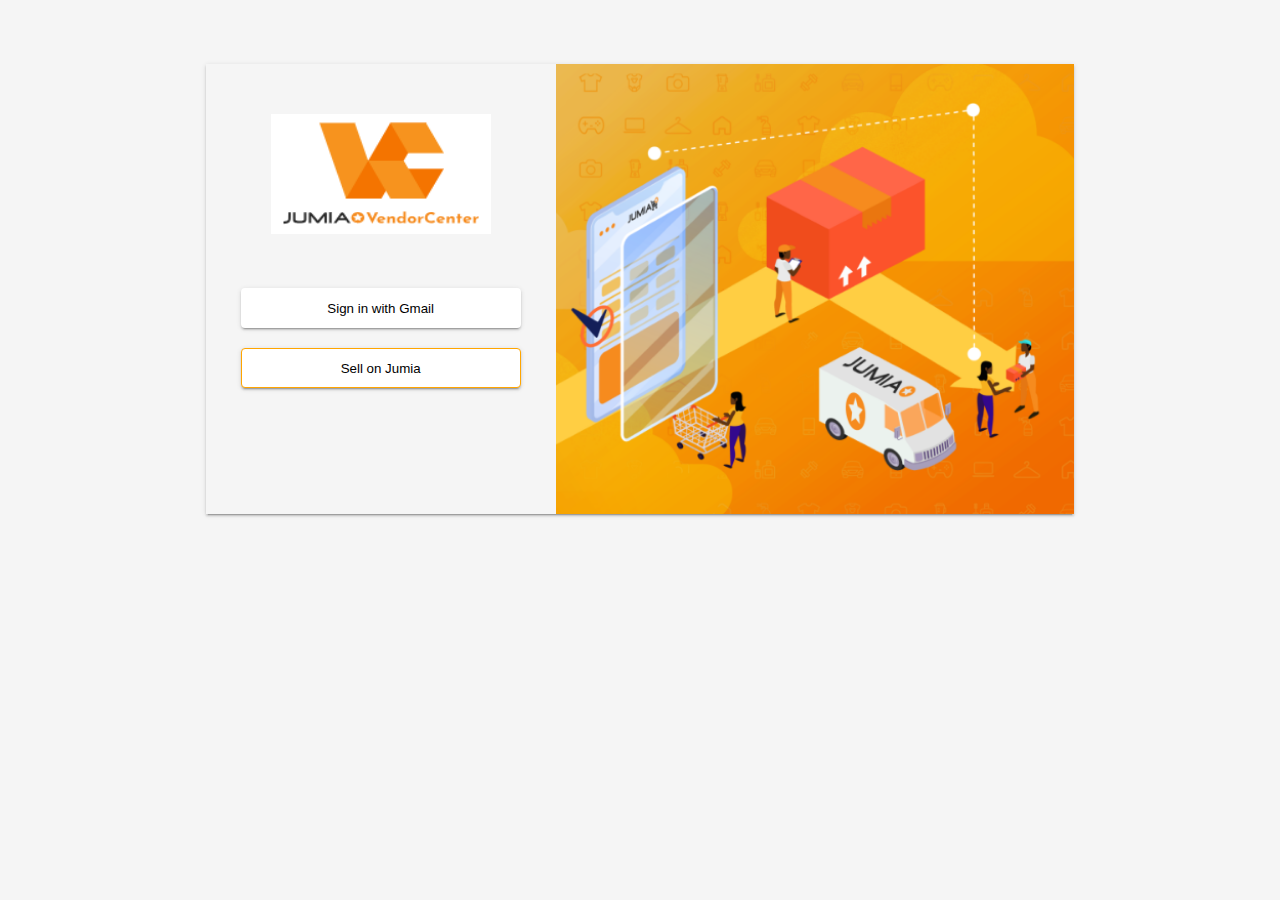
<file: jumia vendor sign in/vendor-sign in.html>
<!DOCTYPE html>
<html lang="en">
<head>
    <meta charset="UTF-8">
    <link rel="stylesheet" href="vendor-sign in.css">
    <meta name="viewport" content="width=device-width, initial-scale=1.0">
    <title>Vendor SignIn Page</title>
</head>
<body>
    <div class="container">
        <div class="left">
            <div class="logo">
                <img src="/Multimedia/Images/jumia-vendor-img.png" alt="">
            </div>
            <div class="button">
                <button>Sign in with Gmail</button>
                <button style="background-color: white; border: thin solid orange;">Sell on Jumia</button>
            </div>
        </div>
        <div class="right">
            <img src="/Multimedia/Images/right-img.png" alt="">
        </div>
    </div>
</body>
</html>
</file>
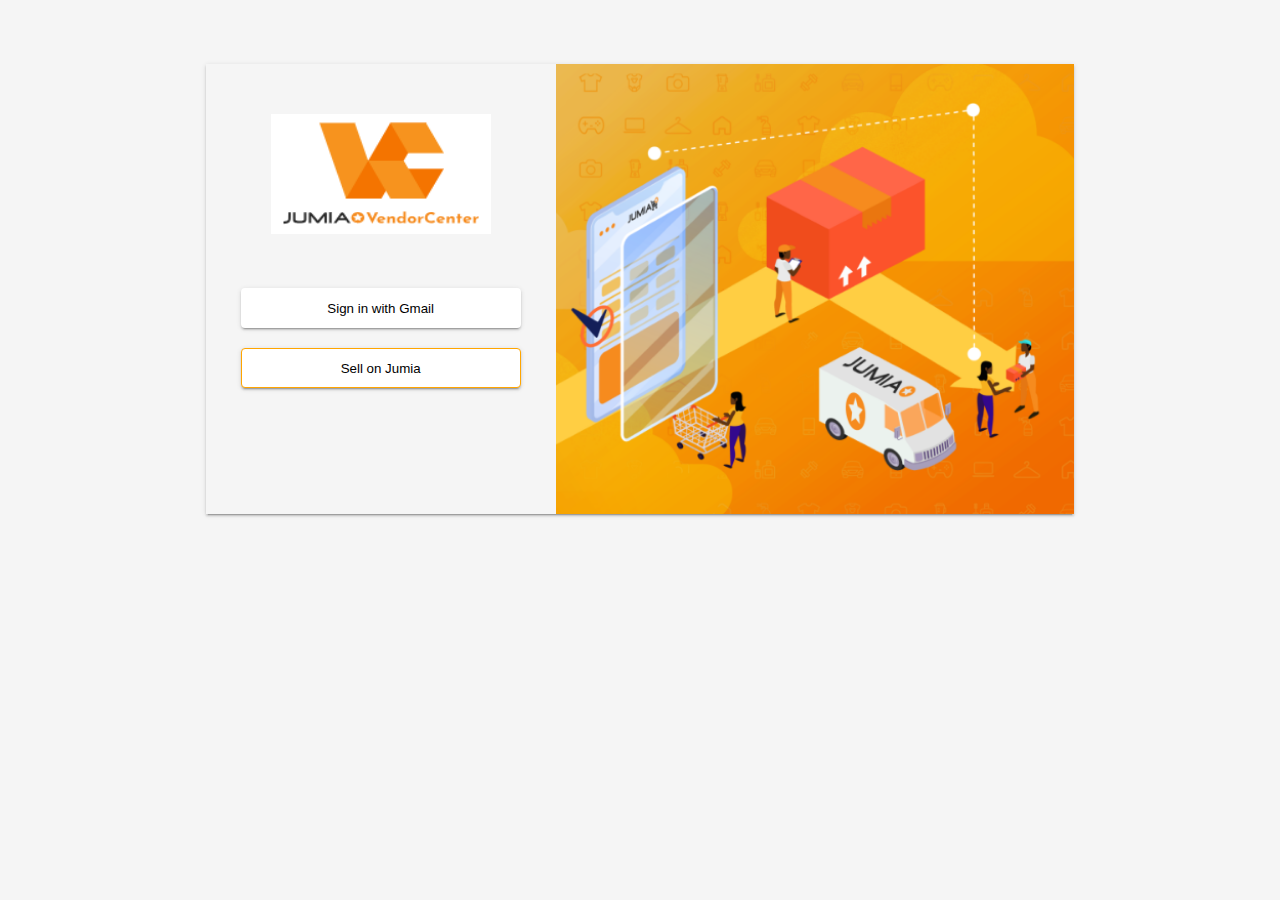
<file: jumia-vendor-signin/vendor-sign-in.html>
<!DOCTYPE html>
<html lang="en">
<head>
    <meta charset="UTF-8">
    <link rel="stylesheet" href="vendor-sign-in.css">
    <meta name="viewport" content="width=device-width, initial-scale=1.0">
    <title>Vendor SignIn Page</title>
</head>
<body>
    <div class="container">
        <div class="left">
            <div class="logo">
                <img src="/Multimedia/Images/jumia-vendor-img.png" alt="">
            </div>
            <div class="button">
                <button>Sign in with Gmail</button>
                <button style="background-color: white; border: thin solid orange;">Sell on Jumia</button>
            </div>
        </div>
        <div class="right">
            <img src="/Multimedia/Images/right-img.png" alt="">
        </div>
    </div>
</body>
</html>
</file>
<file: jumia vendor sign in/vendor-sign in.css>
* {
    margin: 0;
    padding: 0;
    box-sizing: border-box;
}

body {
    display: flex;
    justify-content: center; 
    background-color: #f5f5f5;
    
}

.container{
    display: grid;
    grid-template-columns: 350px auto;
    grid-template-rows: 450px;
    /* border: thick solid black; */
    margin-top: 5%;
    box-shadow: 0 3px 1px -2px #0003, 0 2px 2px #00000024, 0 1px 5px #0000001f;
    
    
}

.container .left {
    padding-top: 50px;
    height: 100%;
    /* border: thick solid green; */
}

.left .logo {
    width: 220px;
    /* border: 2px solid yellow; */
    margin: auto;
}
.left .logo img{
    width: 100%;
    height: 120px;
    /* border: thick solid black; */
    
}

.button{
    margin: auto;
    width: 80%;
    margin-top: 50px;
    
    
}

.left .button button{
    height: 40px;
    margin-bottom: 20px;
    width: 100%;
    background-color: white;
    border: none;
    border-radius: 4px;
    box-shadow: 0 3px 1px -2px #0003, 0 2px 2px #00000024, 0 1px 5px #0000001f;
    cursor: pointer;
}

.right{
    height: 100%;
    /* border: thick solid red; */
}

.right img{
    height: 100%;
}

@media (max-width:800px) {
    .container{
        grid-template-columns: 350px;
        border: 4px solid red;
        margin-top: 5%;
    }
    .right{
        display: none;
    }

    .left{
        background-image: url(/Multimedia/Images/right-img.png);
        background-size: cover;
        background-repeat: no-repeat;
        background-position: center;

        
    }
}

@media (max-width:500px) {
    .container{
        grid-template-columns: 250px;
        border: 4px solid red;
        margin-top: 5%;
    }

    .left{
        background-image: url(/Multimedia/Images/right-img.png);
        background-size: cover;
        background-repeat: no-repeat;
        background-position: center;
        
    }

    .left .logo {
        width: 140px;
    }

    .left .logo img{
    height: 80px;
    
}
}
</file>
<file: jumia-vendor-signin/vendor-sign-in.css>
* {
    margin: 0;
    padding: 0;
    box-sizing: border-box;
}

body {
    display: flex;
    justify-content: center; 
    background-color: #f5f5f5;
    
}

.container{
    display: grid;
    grid-template-columns: 350px auto;
    grid-template-rows: 450px;
    /* border: thick solid black; */
    margin-top: 5%;
    box-shadow: 0 3px 1px -2px #0003, 0 2px 2px #00000024, 0 1px 5px #0000001f;
    
    
}

.container .left {
    padding-top: 50px;
    height: 100%;
    /* border: thick solid green; */
}

.left .logo {
    width: 220px;
    /* border: 2px solid yellow; */
    margin: auto;
}
.left .logo img{
    width: 100%;
    height: 120px;
    /* border: thick solid black; */
    
}

.button{
    margin: auto;
    width: 80%;
    margin-top: 50px;
    
    
}

.left .button button{
    height: 40px;
    margin-bottom: 20px;
    width: 100%;
    background-color: white;
    border: none;
    border-radius: 4px;
    box-shadow: 0 3px 1px -2px #0003, 0 2px 2px #00000024, 0 1px 5px #0000001f;
    cursor: pointer;
}

.right{
    height: 100%;
    /* border: thick solid red; */
}

.right img{
    height: 100%;
}

@media (max-width:800px) {
    .container{
        grid-template-columns: 350px;
        border: 4px solid red;
        margin-top: 5%;
    }
    .right{
        display: none;
    }

    .left{
        background-image: url(/Multimedia/Images/right-img.png);
        background-size: cover;
        background-repeat: no-repeat;
        background-position: center;

        
    }
}

@media (max-width:500px) {
    .container{
        grid-template-columns: 250px;
        border: 4px solid red;
        margin-top: 5%;
    }

    .left{
        background-image: url(/Multimedia/Images/right-img.png);
        background-size: cover;
        background-repeat: no-repeat;
        background-position: center;
        
    }

    .left .logo {
        width: 140px;
    }

    .left .logo img{
    height: 80px;
    
}
}
</file>
